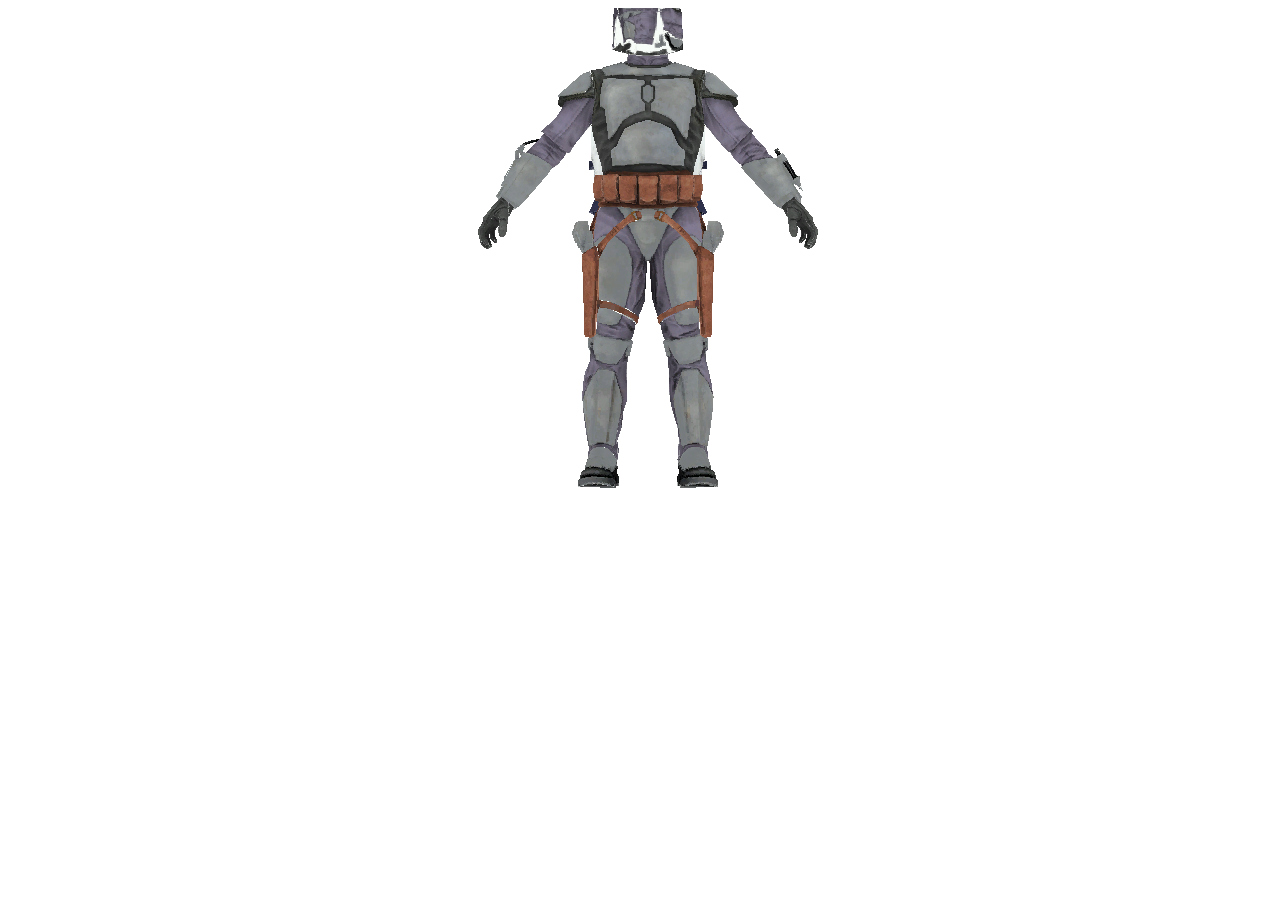
<file: 3D-model-viewer/loadModel.html>
<!DOCTYPE html>
<html>
<head>
  <meta charset="utf-8">
  <title>WebGL 3D model viewer using three.js</title>
  <script src="viewer/three.js"></script>
  <script src="viewer/TrackballControls.js"></script>
  <script src="viewer/OBJLoader.js"></script>
    <script src="viewer/OBJMTLLoader.js"></script>
  <script src="viewer/MTLLoader.js"></script>
  <script src="viewer/Detector.js"></script>
</head>
<body>

  <script>
    var container;
    var camera, scene, renderer;
    var mouseX = 0, mouseY = 0;

    var windowHalfX = window.innerWidth / 2;
    var windowHalfY = window.innerHeight / 2;

    init();
    animate();



    /*** Initialize ***/
    function init() {
      // This <div> will host the canvas for our scene.
      container = document.createElement( 'div' );
      document.body.appendChild( container );

      // You can adjust the cameras distance and set the FOV to something
      // different than 45°. The last two values set the clippling plane.
      camera = new THREE.PerspectiveCamera( 45, window.innerWidth / window.innerHeight, 1, 2000 );
      camera.position.z = 100;

      // These variables set the camera behaviour and sensitivity.
      controls = new THREE.TrackballControls( camera );
      controls.rotateSpeed = 5.0;
      controls.zoomSpeed = 5;
      controls.panSpeed = 2;
      controls.noZoom = false;
      controls.noPan = false;
      controls.staticMoving = true;
      controls.dynamicDampingFactor = 0.3;

      // This is the scene we will add all objects to.
      scene = new THREE.Scene();

      // You can set the color of the ambient light to any value.
      // I have chose a completely white light because I want to paint
      // all the shading into my texture. You propably want something darker.
      var ambient = new THREE.AmbientLight( 0xffffff );
      scene.add( ambient );

      // Uncomment these lines to create a simple directional light.
      // var directionalLight = new THREE.DirectionalLight( 0xffeedd );
      // directionalLight.position.set( 0, 0, 1 ).normalize();
      // scene.add( directionalLight );

      /*** Texture Loading ***/
      var manager = new THREE.LoadingManager();
      manager.onProgress = function ( item, loaded, total ) {
        console.log( item, loaded, total );
      };
      var texture = new THREE.Texture();
      var loader = new THREE.ImageLoader( manager );

      // You can set the texture properties in this function.
      // The string has to be the path to your texture file.
      loader.load( 'M_01___Default1.png', function ( image ) {
        texture.image = image;
        texture.needsUpdate = true;
        // I wanted a nearest neighbour filtering for my low-poly character,
        // so that every pixel is crips and sharp. You can delete this lines
        // if have a larger texture and want a smooth linear filter.
        texture.magFilter = THREE.NearestFilter;
        texture.minFilter = THREE.NearestMipMapLinearFilter;
      } );
      loader.load( 'M_02___Default1.png', function ( image ) {
        texture.image = image;
        texture.needsUpdate = true;
        // I wanted a nearest neighbour filtering for my low-poly character,
        // so that every pixel is crips and sharp. You can delete this lines
        // if have a larger texture and want a smooth linear filter.
        texture.magFilter = THREE.NearestFilter;
        texture.minFilter = THREE.NearestMipMapLinearFilter;
      } );



      /*** OBJ Loading ***/
      var loader = new THREE.OBJLoader( manager );

      // As soon as the OBJ has been loaded this function looks for a mesh
      // inside the data and applies the texture to it.
      //loader.load( 'moon.obj', function ( event ) {
		loader.load( 'JF.obj', function ( event ) {
        var object = event;
        object.traverse( function ( child ) {
          if ( child instanceof THREE.Mesh ) {
            child.material.map = texture;
          }
        } );

        // My initial model was too small, so I scaled it upwards.
        object.scale = new THREE.Vector3( 25, 25, 25 );

        // You can change the position of the object, so that it is not
        // centered in the view and leaves some space for overlay text.
        object.position.y -= 2.5;
        scene.add( object );
      });



      // We set the renderer to the size of the window and
      // append a canvas to our HTML page.
      renderer = new THREE.WebGLRenderer();
      renderer.setSize( window.innerWidth, window.innerHeight );
      container.appendChild( renderer.domElement );
    }



    /*** The Loop ***/
    function animate() {
      // This function calls itself on every frame. You can for example change
      // the objects rotation on every call to create a turntable animation.
      requestAnimationFrame( animate );

      // On every frame we need to calculate the new camera position
      // and have it look exactly at the center of our scene.
      controls.update();
      camera.lookAt(scene.position);
      renderer.render(scene, camera);
    }
  </script>

</body>
</html>
</file>
